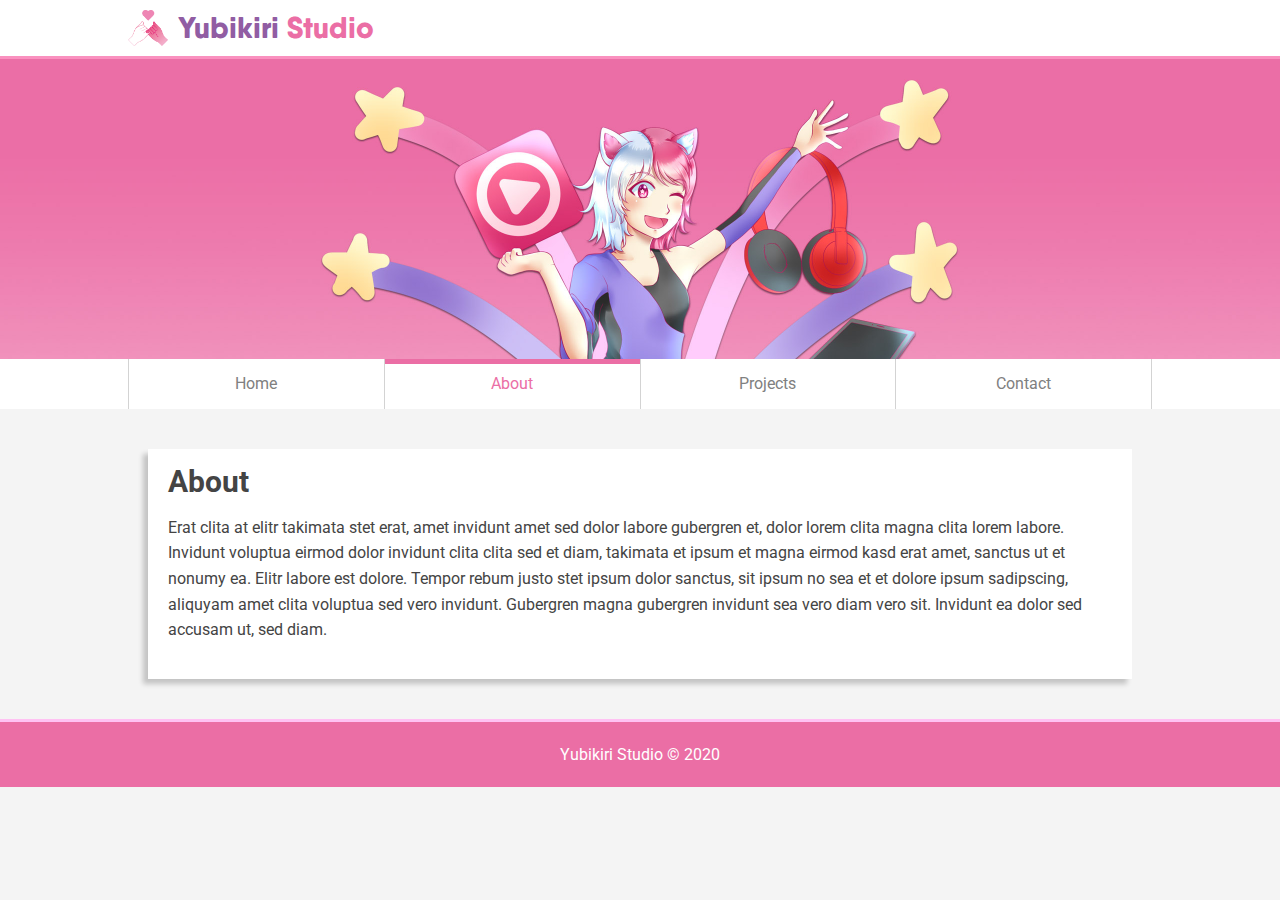
<file: html/about.html>
<!DOCTYPE html>
<html>
  <head>
    <meta charset="utf-8">
    <meta name="viewport" content="width=device-width">
    <meta name="description" content="Visual novel games developing">
    <meta name="keywords" content="visual novel, game, developer">
    <title>Yubikiri Studio | Home</title>
    <link rel="stylesheet" href="../css/style.css">
    <!--Google Fonts-->
    <link href="https://fonts.googleapis.com/css2?family=Open+Sans:ital,wght@0,400;0,700;1,300&family=Roboto:ital,wght@0,400;0,700;1,300&display=swap" rel="stylesheet">
  </head>
  <body>
    <header>
      <div class="container">
        <div id="logo">
          <a href="../index.html"><img src="../img/LogoIcon.png"><h1><strong>Yubikiri</strong> Studio</h1></a>
        </div>
      </div> <!--End of container-->
    </header>
    <section id="showcase">
      <div class="container"></div>
    </section>
    <nav>
      <div class="container">
        <ul>
          <li><a href="../index.html">Home</a></li>
          <li><a href="about.html" class="current">About</a></li>
          <li><a href="projects.html">Projects</a></li>
          <li><a href="contact.html">Contact</a></li>
        </ul>
      </div>
    </nav>
    <div class="container">
      <div class="flex-container">
          <div class="main-wrapper">
            <div class="box">
              <section>
                <h1>About</h1>
                <p>
                  Erat clita at elitr takimata stet erat, amet invidunt amet sed dolor labore gubergren et, dolor lorem clita magna clita lorem labore. Invidunt voluptua eirmod dolor invidunt clita clita sed et diam, takimata et ipsum et magna eirmod kasd erat amet, sanctus ut et nonumy ea. Elitr labore est dolore. Tempor rebum justo stet ipsum dolor sanctus, sit ipsum no sea et et dolore ipsum sadipscing, aliquyam amet clita voluptua sed vero invidunt. Gubergren magna gubergren invidunt sea vero diam vero sit. Invidunt ea dolor sed accusam ut, sed diam.
                </p>
              </section>
            </div>
          </div><!--./main-wrapper-->
      </div> <!--./flex-container-->
    </div>
    <footer>
      <div class="container">Yubikiri Studio &copy; 2020</div>
    </footer>
  </body>
</html>
</file>
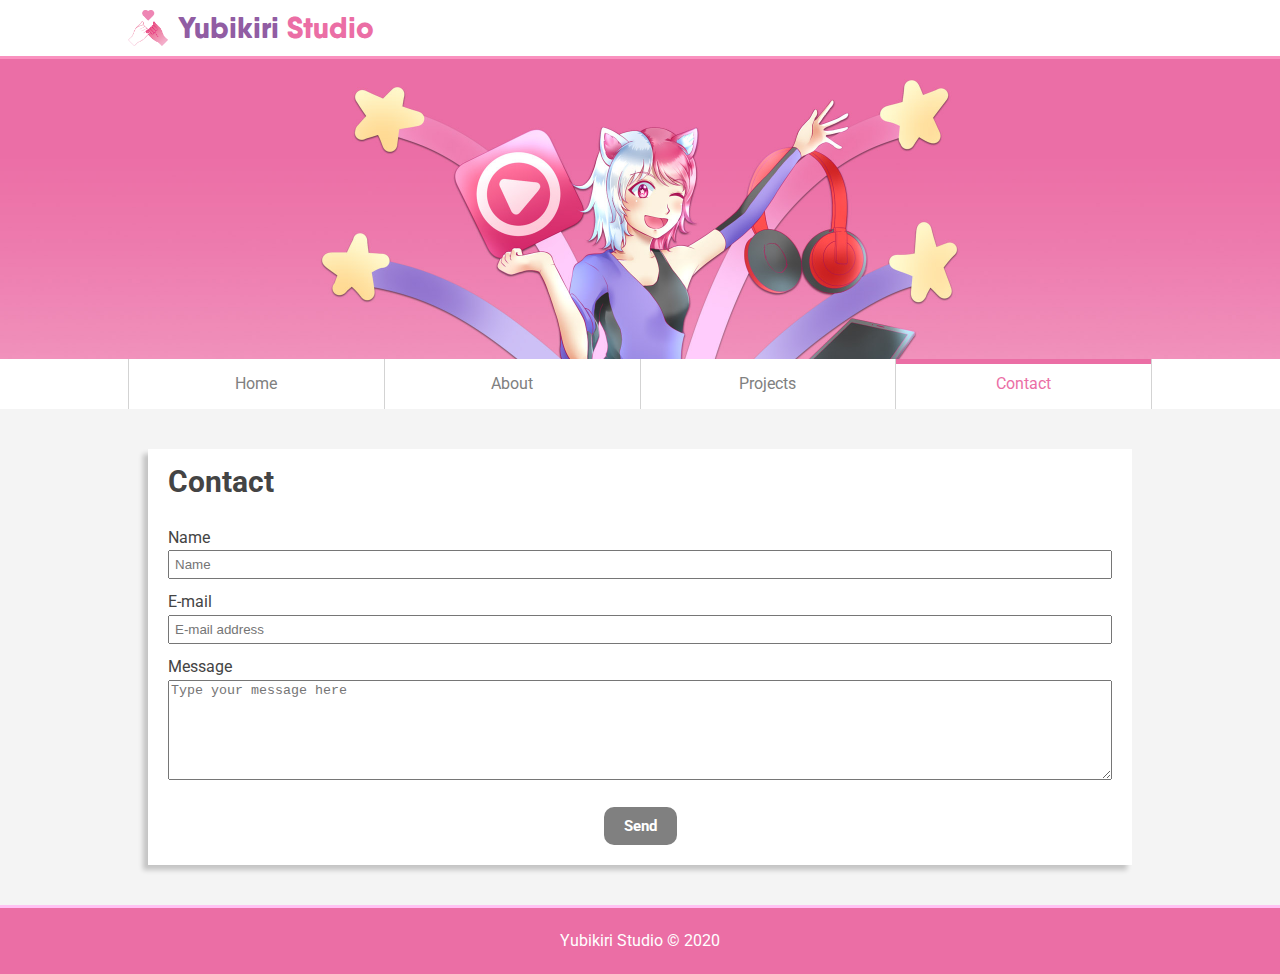
<file: html/contact.html>
<!DOCTYPE html>
<html>
  <head>
    <meta charset="utf-8">
    <meta name="viewport" content="width=device-width">
    <meta name="description" content="Visual novel games developing">
    <meta name="keywords" content="visual novel, game, developer">
    <title>Yubikiri Studio | Home</title>
    <link rel="stylesheet" href="../css/style.css">
    <!--Google Fonts-->
    <link href="https://fonts.googleapis.com/css2?family=Open+Sans:ital,wght@0,400;0,700;1,300&family=Roboto:ital,wght@0,400;0,700;1,300&display=swap" rel="stylesheet">
  </head>
  <body>
    <header>
      <div class="container">
        <div id="logo">
          <a href="../index.html"><img src="../img/LogoIcon.png"><h1><strong>Yubikiri</strong> Studio</h1></a>
        </div>
      </div> <!--End of container-->
    </header>
    <section id="showcase">
      <div class="container"></div>
    </section>
    <nav>
      <div class="container">
        <ul>
          <li><a href="../index.html">Home</a></li>
          <li><a href="about.html">About</a></li>
          <li><a href="projects.html">Projects</a></li>
          <li><a href="contact.html" class="current">Contact</a></li>
        </ul>
      </div>
    </nav>
    <div class="container">
      <div class="flex-container">
          <div class="main-wrapper">
            <div class="box">
              <section>
                <h1>Contact</h1>
                <form class="default-form">
                  <label>Name</label>
                  <input type="text" placeholder="Name">
                  <label>E-mail</label>
                  <input type="email" placeholder="E-mail address">
                  <label>Message</label>
                  <textarea placeholder="Type your message here"></textarea>
                  <div style="text-align: center">
                    <button class="button1" type="submit">Send</button>
                  </div>
                </form>
              </section>
            </div>
          </div><!--./main-wrapper-->
      </div> <!--./flex-container-->
    </div>
    <footer>
      <div class="container">Yubikiri Studio &copy; 2020</div>
    </footer>
  </body>
</html>
</file>
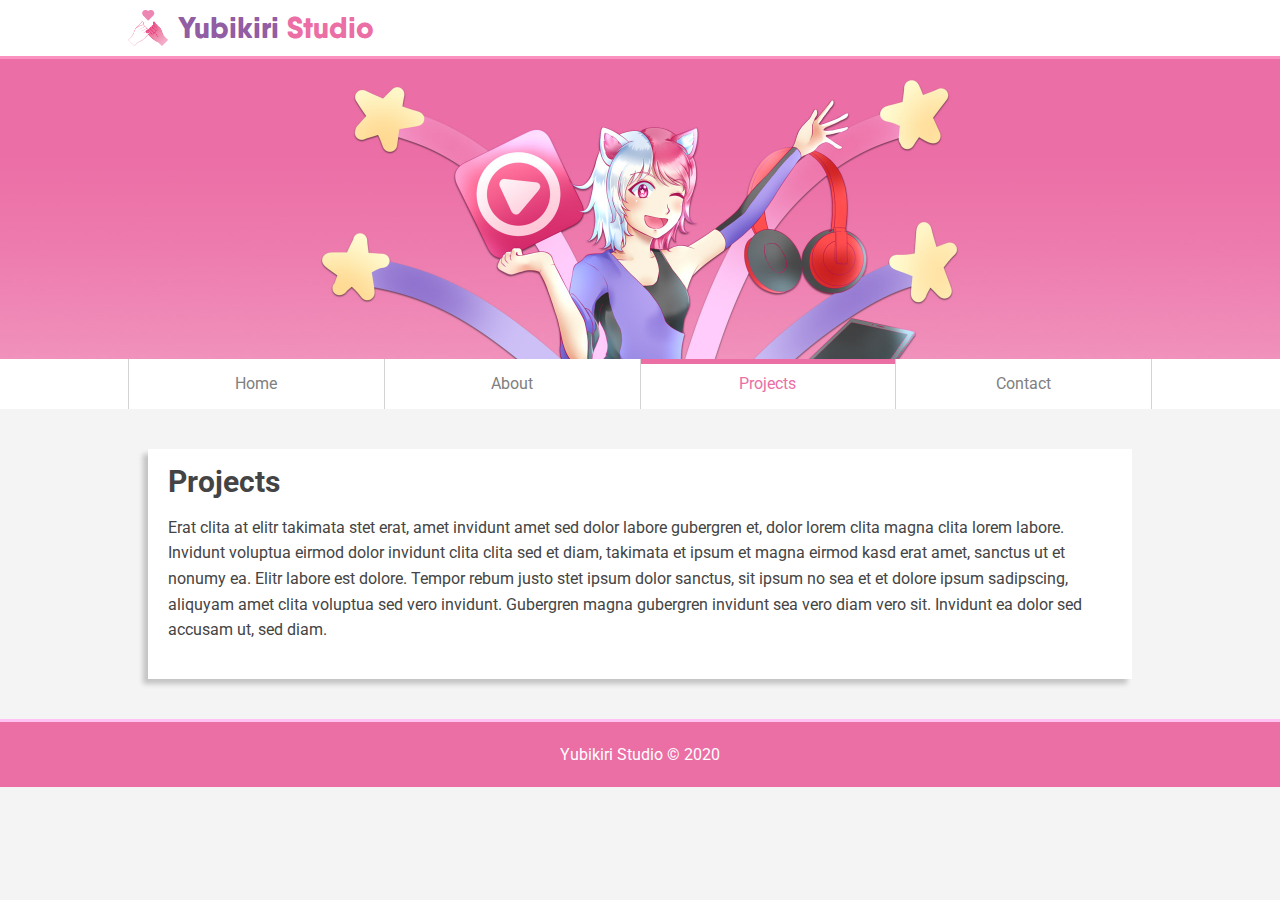
<file: html/projects.html>
<!DOCTYPE html>
<html>
  <head>
    <meta charset="utf-8">
    <meta name="viewport" content="width=device-width">
    <meta name="description" content="Visual novel games developing">
    <meta name="keywords" content="visual novel, game, developer">
    <title>Yubikiri Studio | Home</title>
    <link rel="stylesheet" href="../css/style.css">
    <!--Google Fonts-->
    <link href="https://fonts.googleapis.com/css2?family=Open+Sans:ital,wght@0,400;0,700;1,300&family=Roboto:ital,wght@0,400;0,700;1,300&display=swap" rel="stylesheet">
  </head>
  <body>
    <header>
      <div class="container">
        <div id="logo">
          <a href="../index.html"><img src="../img/LogoIcon.png"><h1><strong>Yubikiri</strong> Studio</h1></a>
        </div>
      </div> <!--End of container-->
    </header>
    <section id="showcase">
      <div class="container"></div>
    </section>
    <nav>
      <div class="container">
        <ul>
          <li><a href="../index.html">Home</a></li>
          <li><a href="about.html">About</a></li>
          <li><a href="projects.html" class="current">Projects</a></li>
          <li><a href="contact.html">Contact</a></li>
        </ul>
      </div>
    </nav>
    <div class="container">
      <div class="flex-container">
          <div class="main-wrapper">
            <div class="box">
              <section>
                <h1>Projects</h1>
                <p>
                  Erat clita at elitr takimata stet erat, amet invidunt amet sed dolor labore gubergren et, dolor lorem clita magna clita lorem labore. Invidunt voluptua eirmod dolor invidunt clita clita sed et diam, takimata et ipsum et magna eirmod kasd erat amet, sanctus ut et nonumy ea. Elitr labore est dolore. Tempor rebum justo stet ipsum dolor sanctus, sit ipsum no sea et et dolore ipsum sadipscing, aliquyam amet clita voluptua sed vero invidunt. Gubergren magna gubergren invidunt sea vero diam vero sit. Invidunt ea dolor sed accusam ut, sed diam.
                </p>
              </section>
            </div>
          </div><!--./main-wrapper-->
      </div> <!--./flex-container-->
    </div>
    <footer>
      <div class="container">Yubikiri Studio &copy; 2020</div>
    </footer>
  </body>
</html>
</file>
<file: css/style.css>
/*Global*/
@font-face {
  font-family: 'Qanelas Soft';
  src: url('/css/QanelasSoftDEMO-ExtraBold.woff') format('woff');
}

body {
  margin: 0;
  padding: 0;
  background-color:#f4f4f4;
  font-family: 'Roboto', 'Open Sans', sans-serif;
  line-height: 1.6em;
  color: #444444;
}

.container {
  width: 80%;
  margin: auto;
  overflow: hidden;
}

.container {
  width: 80%;
  margin: auto;
  overflow: hidden;
}

.flex-container {
  padding: 10px;
  margin-top: 20px;
  display: flex;
  flex-wrap: wrap;
  align-items: stretch;
  justify-content: space-between;
  box-sizing: border-box;
}

.current {
  color: #EB6EA5;
  border-top: 5px solid #EB6EA5;
}

/*Main */
.main-wrapper {
  box-sizing: border-box;
  padding: 0px 0;
  margin: 10px;
  flex: 60%;
  float: left;
  overflow: visible;
  display: flex;
  flex-direction: column;
}

.box {
  padding: 20px;
  margin: 10px 0;
  background-color: white;
  -webkit-box-shadow: -5px 5px 5px 0px rgba(0,0,0,0.2);
  -moz-box-shadow: -5px 5px 5px 0px rgba(0,0,0,0.2);
  box-shadow: -5px 5px 5px 0px rgba(0,0,0,0.2);
}

.box:first-child {
  margin-top: 0;
}

.box:last-child {
  margin-bottom: 0;
}

.box h1 {
  margin: 0 0 20px 0;
  font-size: 30px;
}

/*Sidebar*/
.sidebar {
  box-sizing: border-box;
  margin: 10px;
  padding: 30px;
  flex: 20%;
  color: white;
  background-color: #EB6EA5;
}

.sidebar img {
  width: 200px;
  border-radius: 50%;
  border: 6px solid white;
}

/*Form*/
.default-form {
  width: 100%;
  margin: auto;
  overflow: hidden;
}

.default-form label {
  margin-top: 10px;
  display: block;
}
.default-form input {
  box-sizing : border-box;
  padding: 5px;
  width: 100%;
}

.default-form textarea {
  box-sizing : border-box;
  width: 100%;
  height: 100px;
  margin-bottom: 20px;
}

.button1 {
  box-sizing : border-box;
  width: auto;
  font-size: 15px;
  font-family: 'Roboto', 'Open Sans', sans-serif;
  font-weight: bold;
  border: none;
  background-color: gray;
  padding: 10px 20px;
  color: white;
  border-radius: 10px;
}

.button1:hover {
  background-color: #EB6EA5;
  transition: 1s;
}

.center {
  display: block;
  text-align: center;
  margin: auto;
  width: 100%;
}

/*Header*/
header {
  background-color: white;
  padding: 10px 0;
  border-bottom: rgb(250, 145, 191) solid;
}

header a {
  text-decoration: none;
}

header h1 {
  font-size: 30px;
  font-family: 'Qanelas Soft';
  color: #EB6EA5;
  display: inline;
  margin: 0 10px;
  padding: 0;
  vertical-align: middle;
}

header h1 strong {
  color: #915DA3;
}

header img {
  width: 40px;
  vertical-align: middle;
}

/*Showcase*/
#showcase {
  background-color: white;
  background-image: url("../img/Showcase.jpg");
  background-repeat: no-repeat;
  background-size: 100%;
  min-height: 300px;
}

/*Navbar*/

nav {
  min-height: 40px;
  background-color: white;
}

nav ul {
  line-height: 40px;
  margin: 0;
  padding: 0;
  display: flex;
  align-items: center;
}

nav li {
  flex: 1;
  list-style: none;
  text-align: center;
  border-left: 1px solid lightgray;
  border-right: none;
}

nav li:last-child {
  border-right: 1px solid lightgray;
}

nav li a {
  text-decoration: none;
  color: gray;
  display: block;
  transition: color 1s;
  border-top: 5px solid transparent;
  border-bottom: 5px solid transparent;
}

nav li a:hover {
  color: #EB6EA5;
  transition: 1s;
  border-top: 5px solid #EB6EA5;
}

/*Footer*/
footer {
  width: 100%;
  margin-top: 20px;
  text-align: center;
  padding: 20px 0 20px 0;
  background-color: #EB6EA5;
  color: white;
  border-top: 3px solid #ffc2f3;
}

/*Media Queries*/
@media(max-width: 600px) {

  header {
    text-align: center;
  }

  #showcase {
    min-height: 200px;
  }

}

@media(max-width: 320px) {
  .sidebar img {
    width: 100px;
  }
}
</file>
